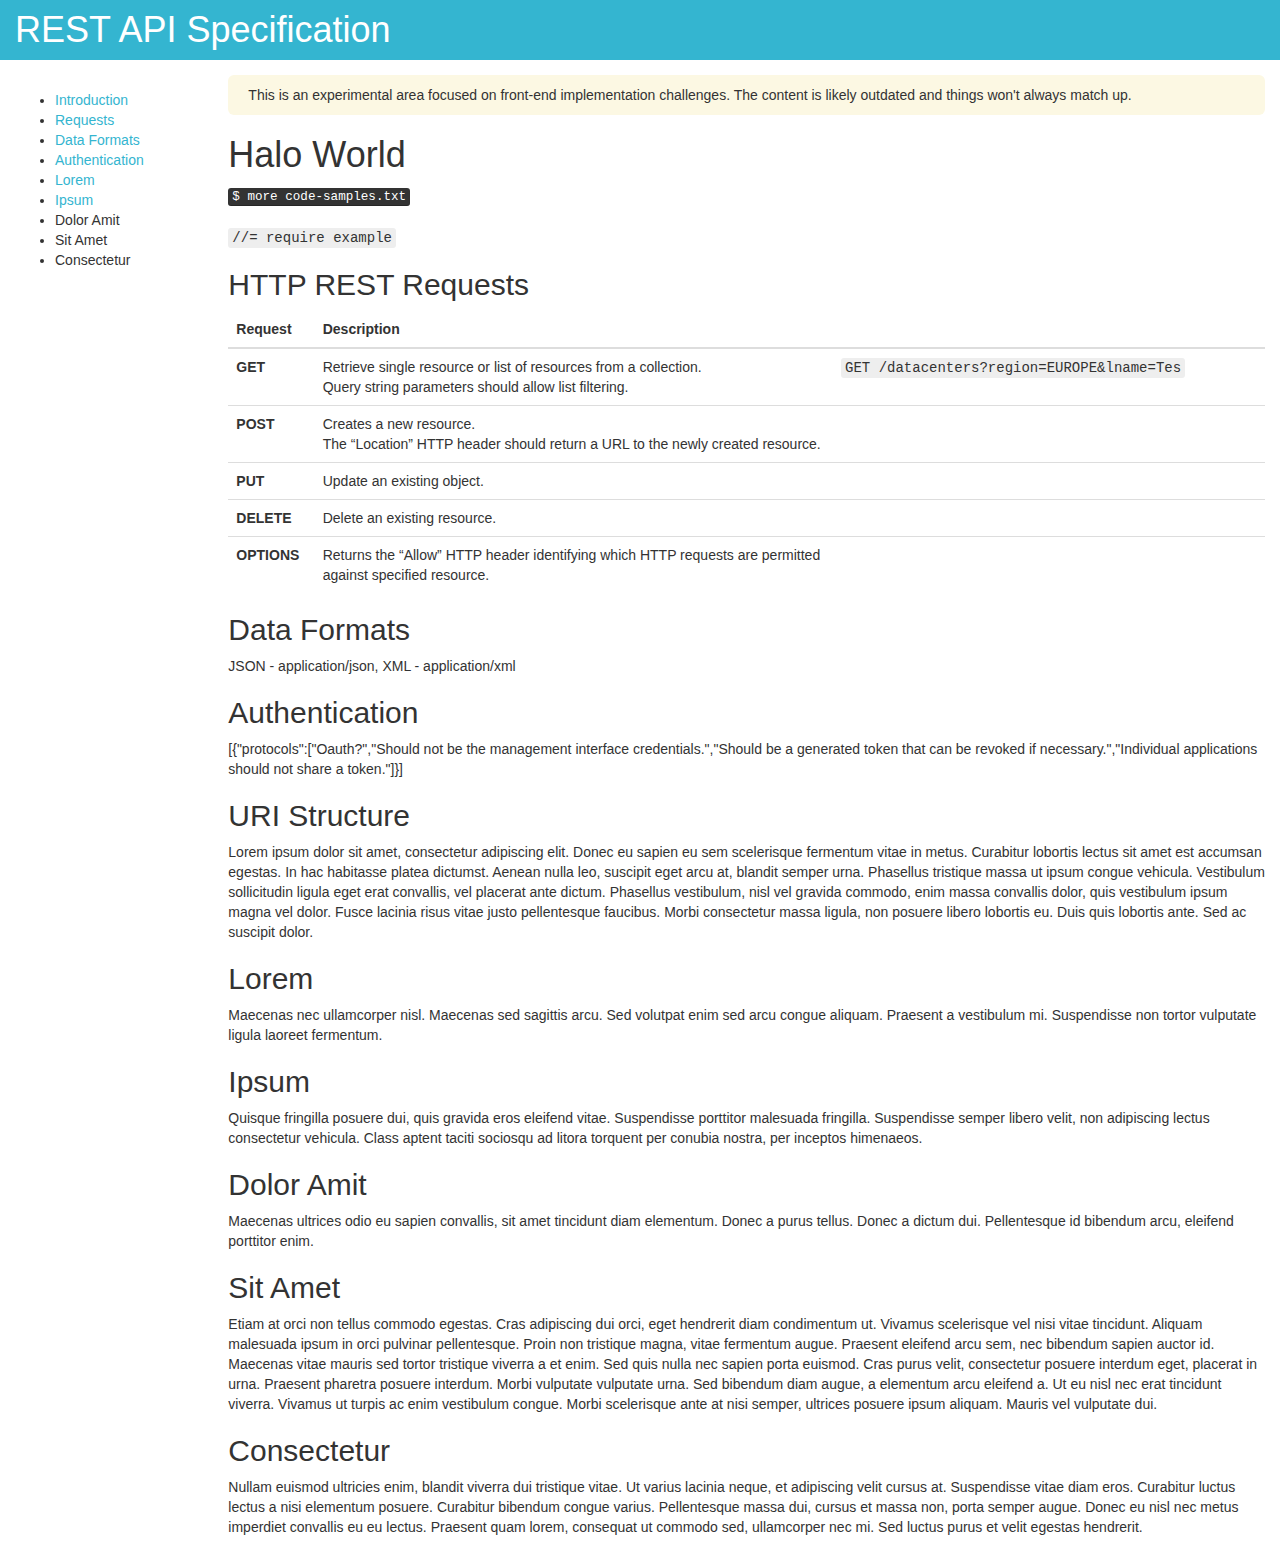
<file: index.html>
<!DOCTYPE html>
<html lang="en" ng-app="benben">
 <head>
  <title>REST API Specification</title>
  <meta name="viewport" content="width=device-width, initial-scale=1">
  <meta name="viewport" content="width=device-width, initial-scale=1, maximum-scale=1, user-scalable=no">

  <link rel="stylesheet" type="text/css" href="/css/bootstrap.min.css">
  <link rel="stylesheet" type="text/css" href="/css/bootstrap-theme.css">
  <link rel="stylesheet" type="text/css" href="/css/custom.css">

	
	<!-- from http://getbootstrap.com/getting-started/ -->
	<!-- Latest compiled and minified CSS ... only likes this for some reason -->
	<link rel="stylesheet" href="//maxcdn.bootstrapcdn.com/bootstrap/3.2.0/css/bootstrap.min.css">
  	

</head>

<body data-spy="scroll" data-target=".navbar-example">
	<div class="container-fluid">
	<div class="row">
	<div class="col-sm-12 header">
		<h1>REST API Specification</h1>
	</div> <!-- /col -->
	</div> <!-- /row -->
	<div class="row">
	<div class="col-sm-2">
	<!-- nest the div for spacing, layout -->
	<div class="navbar-example" data-spy="affix" data-offset-top="60" data-offset-bottom="200">
	<ul>
		<li><a href="#Introduction">Introduction</a></li>
		<li><a href="#HTTPRESTRequests">Requests</a></li>
		<li><a hre="#DataFormats">Data Formats</a></li>
		<li><a href="#Authentication">Authentication</a></li>
		<li><a href="#Lorem">Lorem</a></li>
		<li><a href="#Ipsum">Ipsum</a></li>
		<li>Dolor Amit</li>
		<li>Sit Amet</li>
		<li>Consectetur</li>
	</ul>
	</div><!--  /affix -->
	</div> <!-- /col -->
	<div class="col-sm-10" ng-view>

	</div> <!-- /col -->
	</div> <!-- /row -->
	</div> <!-- /container -->

	<script type="text/javascript" src="http://code.jquery.com/jquery-2.1.1.js"></script>
	<script type="text/javascript" src="/js/libs/bootstrap.js"></script>

	<script type="text/javascript" src="/js/libs/angular.min.js"></script>
  	<script type="text/javascript" src="/js/libs/angular-route.min.js"></script>
	<script type="text/javascript" src="/js/app.js"></script>
	<script type="text/javascript" src="/js/controllers.js"></script>


</body>

</html>
</file>
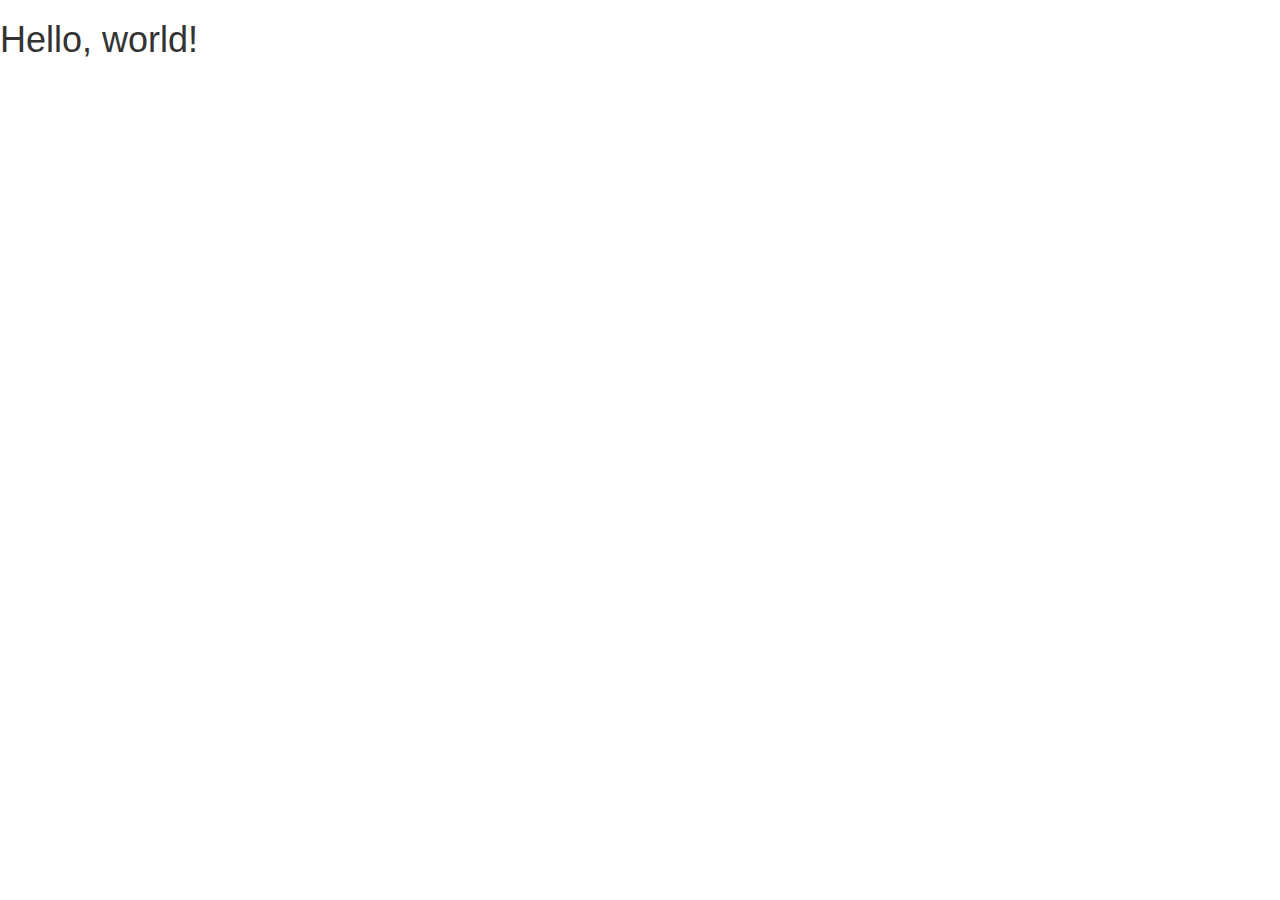
<file: bootstrap.html>
<!DOCTYPE html>
<html lang="en">
  <head>

<!--     source : http://getbootstrap.com/getting-started/#template-->    
    <meta charset="utf-8">
    <meta http-equiv="X-UA-Compatible" content="IE=edge">
    <meta name="viewport" content="width=device-width, initial-scale=1">
    <title>Bootstrap 101 Template</title>

    <!-- Bootstrap -->
    <link href="css/bootstrap.min.css" rel="stylesheet">

    <!-- HTML5 Shim and Respond.js IE8 support of HTML5 elements and media queries -->
    <!-- WARNING: Respond.js doesn't work if you view the page via file:// -->
    <!--[if lt IE 9]>
      <script src="https://oss.maxcdn.com/html5shiv/3.7.2/html5shiv.min.js"></script>
      <script src="https://oss.maxcdn.com/respond/1.4.2/respond.min.js"></script>
    <![endif]-->
  </head>
  <body>
    <h1>Hello, world!</h1>

    <!-- jQuery (necessary for Bootstrap's JavaScript plugins) -->
    <script src="https://ajax.googleapis.com/ajax/libs/jquery/1.11.1/jquery.min.js"></script>
    <!-- Include all compiled plugins (below), or include individual files as needed -->
    <script src="js/bootstrap.min.js"></script>
  </body>
</html>
</file>
<file: css/custom.css>
/* Custom CSS */

/* 	According to the instructions on,
	http://getbootstrap.com/javascript/#affix 

	Use the affix plugin via data attributes 
	or manually with your own JavaScript. 
	In both situations, 
	you must 
	- provide CSS 
	-- for the positioning 
	-- and width 
	of your affixed content.

	*/
.navbar-example {
	position: relative;
	width: 180px;
	padding-top: 30px;
}

.navbar-example.affix {
	top: 0;
}

.navbar-example a {color: #34b5d0}/* PB */

/* Get er' done */
.header {
	height: 60px;
	/*background-color: #000;*/
	background-color: #34b5d0; /* PB */
}

.header h1 {
	color: white;
	margin: 10px auto;
}

.bg-warning {
	padding: 10px 20px;
	margin: 15px auto;
	border-radius: 6px;
}

samp {
	background-color: #eee;
	/* padding and border-radius match kbd */
	padding: 2px 4px;
	border-radius: 3px;
}

.caps {
	text-transform: uppercase;
	font-weight: bold;
}
</file>
